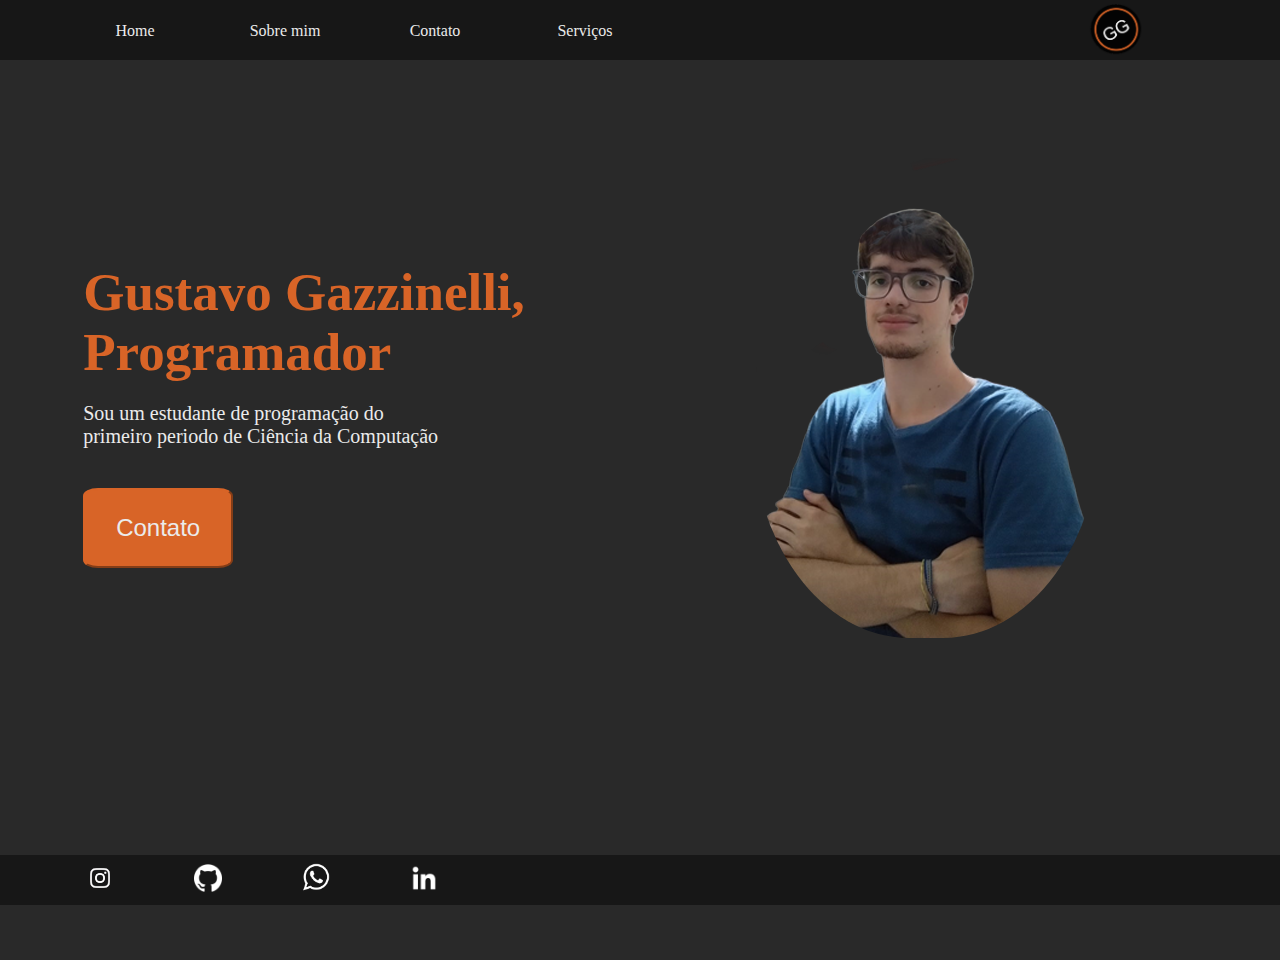
<file: index.html>
<html>

<head>
    <meta charset="UTF-8">
    <link rel="stylesheet" href="index.css">
    <title>Gustavo Gazzinelli</title>
    <link rel="stylesheet" href="sobre.html">
    <link rel="stylesheet" href="contato.html">
    <link rel="stylesheet" href="servicos.html">
</head>

<body>
    <nav>
        <section id="menu">
            <ul>
                <a href="index.html">
                    <li>Home</li>
                </a>
                <a href="sobre.html">
                    <li>Sobre mim</li>
                </a>
                <a href="contato.html">
                    <li>Contato</li>
                </a>
                <a href="servicos.html">
                    <li>Serviços</li>
                </a>
            </ul>
        </section>
        <section id="logo">
            <img src="./imagens/Logo.png" alt="Logo">
        </section>
    </nav>
    <main>
        <section id="tudo">
            <section id="texto1">
                <h1>Gustavo Gazzinelli, Programador</h1>
                <p>
                    Sou um estudante de programação do primeiro periodo de Ciência da Computação
                </p>
                <a href="contato.html"><button>Contato</button></a>
            </section>
            <section id="perfil">
                <img src="./imagens/Foto2.png" alt="">
            </section>
        </section>
    </main>
    <footer>
        <section>
            <section id="icones">
                <a href="https://www.instagram.com/gustavogazzinelli/"><img src="./imagens/icone-do-instagram.png"
                        alt="instagram"></a>
                <a href="https://github.com/GustavoGazzinelli"><img src="./imagens/icone-do-github.png" alt="git"></a>
                <a href="https://contate.me/gustavogazzinelli"><img src="./imagens/icone-do-wpp.png" alt="whtsapp"></a>
                <a href="https://www.linkedin.com/in/gustavo-gazzinelli-489b43273/"><img
                        src="./imagens/icone-do-linkedin.png" alt="linkedin"></a>
            </section>
        </section>
    </footer>
</body>

</html>
</file>
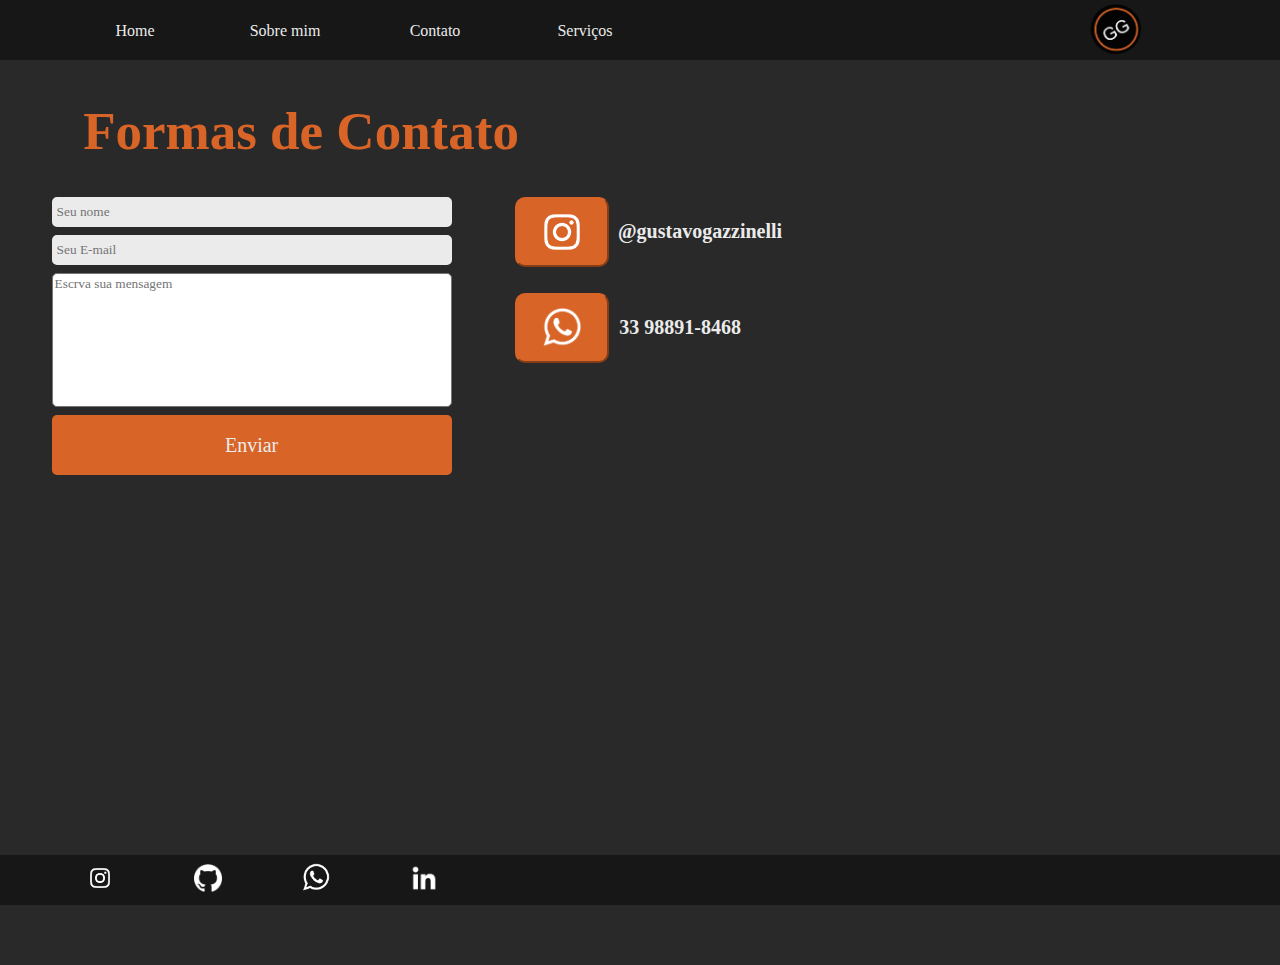
<file: contato.html>
<html>

<head>
    <meta charset="UTF-8">
    <link rel="stylesheet" href="contato.css">
    <title>Meios de Contato</title>
    <link rel="stylesheet" href="sobre.html">
    <link rel="stylesheet" href="index.html">
    <link rel="stylesheet" href="servicos.html">
</head>

<body>
    <nav>
        <section id="menu">
            <ul>
                <a href="index.html">
                    <li>Home</li>
                </a>
                <a href="sobre.html">
                    <li>Sobre mim</li>
                </a>
                <a href="contato.html">
                    <li>Contato</li>
                </a>
                <a href="servicos.html">
                    <li>Serviços</li>
                </a>
            </ul>
        </section>
        <section id="logo">
            <img src="./imagens/Logo.png" alt="Logo">
        </section>
    </nav>
    <main>
        <section id="tudo">
            <section id="texto">
                <section id="titulo">
                    <h1>Formas de Contato</h1>
                    <hr>
                </section>
            </section>
            <section id="objetos">
                <section id="botoes">
                    <section id="botao1">
                        <a href="https://www.instagram.com/gustavogazzinelli/"><button><img
                                    src="./imagens/icone-do-instagram.png" alt="gmail"></button></a>
                        <h2>@gustavogazzinelli</h2>
                    </section>
                    <section id="botao2">
                        <a href="https://contate.me/gustavogazzinelli"><button><img src="./imagens/icone-do-wpp.png"
                                    alt="whtsapp"></button></a>
                        <h2>33 98891-8468</h2>
                    </section>
                </section>
                <section id="mensagem">
                    <form action="https://formsubmit.co/gustavogtm12@gmail.com" method="POST">
                        <label for="nome"></label>
                        <input type="text" name="nome" id="nome" placeholder="Seu nome">
                        <label for="email"></label>
                        <input type="email" name="email" id="email" placeholder="Seu E-mail">
                        <label for="mensagem"></label>
                        <textarea name="mensagem" id="mensagem" cols="15" rows="8"
                            placeholder="Escrva sua mensagem"></textarea>
                        <button type="submit">Enviar</button>
                    </form>
                </section>
            </section>
        </section>
    </main>
    <footer>
        <section>
            <section id="icones">
                <a href="https://www.instagram.com/gustavogazzinelli/"><img src="./imagens/icone-do-instagram.png"
                        alt="instagram"></a>
                <a href="https://github.com/GustavoGazzinelli"><img src="./imagens/icone-do-github.png" alt="git"></a>
                <a href="https://contate.me/gustavogazzinelli"><img src="./imagens/icone-do-wpp.png" alt="whtsapp"></a>
                <a href="https://www.linkedin.com/in/gustavo-gazzinelli-489b43273/"><img
                        src="./imagens/icone-do-linkedin.png" alt="linkedin"></a>
            </section>
        </section>
    </footer>
</body>

</html>
</file>
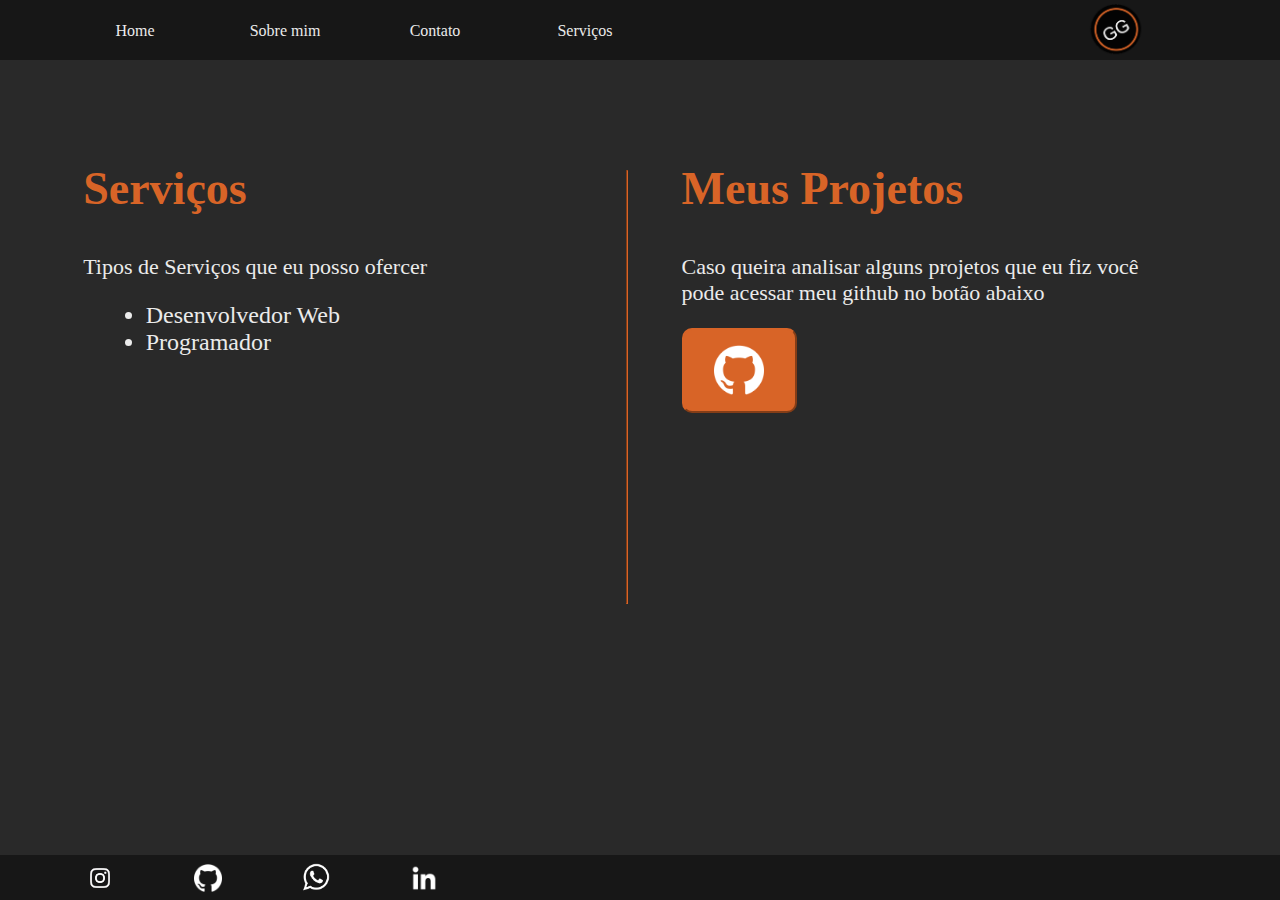
<file: servicos.html>
<html>

<head>
    <meta charset="UTF-8">
    <link rel="stylesheet" href="servicos.css">
    <title>Serviços</title>
    <link rel="stylesheet" href="sobre.html">
    <link rel="stylesheet" href="contato.html">
    <link rel="stylesheet" href="servicos.html">
</head>

<body>
    <nav>
        <section id="menu">
            <ul>
                <a href="index.html"><li>Home</li></a>
                <a href="sobre.html"><li>Sobre mim</li></a>
                <a href="contato.html"><li>Contato</li></a>
                <a href="servicos.html"><li>Serviços</li></a>
            </ul>
        </section>
        <section id="logo">
            <img src="./imagens/Logo.png" alt="Logo">
        </section>
    </nav>
    <main>
        <div>
            <section class="referencia">
                <section>
                    <h2>Serviços</h2>
                    <p>
                        Tipos de Serviços que eu posso ofercer
                    </p>
                    <ul>
                        <li>Desenvolvedor Web</li>
                        <li>Programador</li>
                    </ul>
                </section>
            </section>
            <hr>
            <section class="referencia">
                <section>
                    <h2>Meus Projetos</h2>
                    <p>
                        Caso queira analisar alguns projetos que eu fiz você pode acessar meu github no botão abaixo
                    </p>
                    <a href="https://github.com/GustavoGazzinelli"><button><img src="./imagens/icone-do-github.png
                        " alt="github"></button></a>
                </section>
            </section>
        </div>
    </main>
    <footer>
        <section>
            <section id="icones">
                <a href="https://www.instagram.com/gustavogazzinelli/"><img src="./imagens/icone-do-instagram.png"
                        alt="instagram"></a>
                <a href="https://github.com/GustavoGazzinelli"><img src="./imagens/icone-do-github.png" alt="git"></a>
                <a href="https://contate.me/gustavogazzinelli"><img src="./imagens/icone-do-wpp.png" alt="whtsapp"></a>
                <a href="https://www.linkedin.com/in/gustavo-gazzinelli-489b43273/"><img src="./imagens/icone-do-linkedin.png" alt="linkedin"></a>
            </section>
        </section>
    </footer>
</body>

</html>
</file>
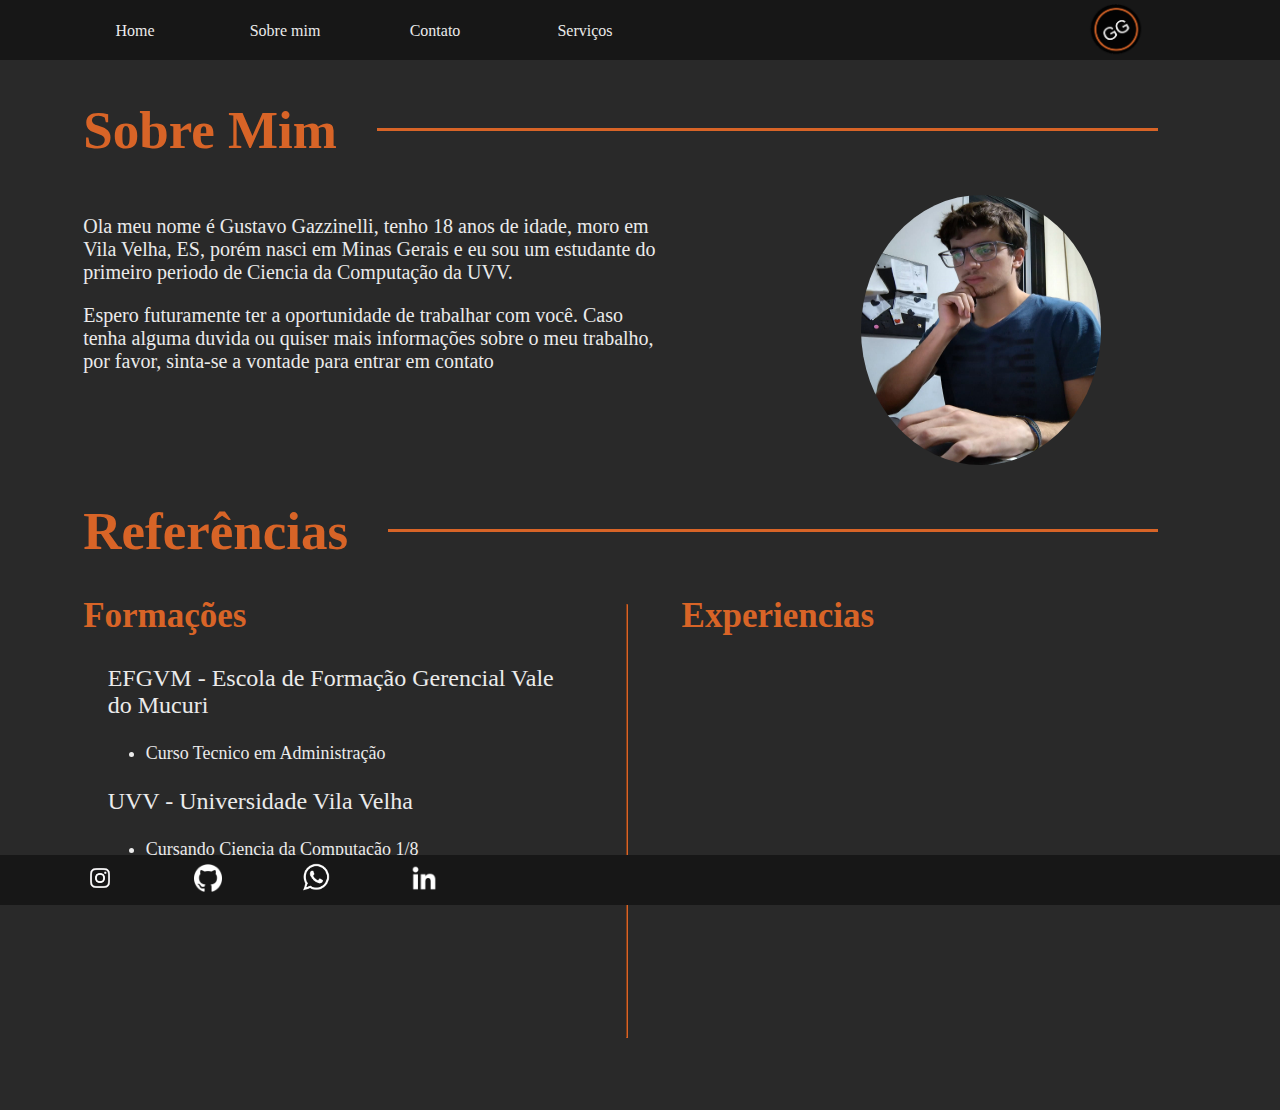
<file: sobre.html>
<html>

<head>
    <meta charset="UTF-8">
    <link rel="stylesheet" href="sobre.css">
    <title>Sobre Mim</title>
    <link rel="stylesheet" href="contato.html">
    <link rel="stylesheet" href="servicos.html">
    <link rel="stylesheet" href="index.html">
</head>

<body>
    <nav>
        <section id="menu">
            <ul>
                <a href="index.html">
                    <li>Home</li>
                </a>
                <a href="sobre.html">
                    <li>Sobre mim</li>
                </a>
                <a href="contato.html">
                    <li>Contato</li>
                </a>
                <a href="servicos.html">
                    <li>Serviços</li>
                </a>
            </ul>
        </section>
        <section id="logo">
            <img src="./imagens/Logo.png" alt="Logo">
        </section>
    </nav>
    <main>
        <section class="texto1">
            <section class="titulo1">
                <h1>Sobre Mim</h1>
                <hr>
            </section>
        </section>
        <section id="paragrafo1">
            <section id="sobre">
                <p>
                    Ola meu nome é Gustavo Gazzinelli, tenho 18 anos de idade, moro em Vila Velha, ES, porém nasci em
                    Minas Gerais e eu sou um estudante do primeiro periodo de Ciencia da Computação da UVV.
                </p>
                <p>
                    Espero futuramente ter a oportunidade de trabalhar com você. Caso tenha alguma duvida ou quiser mais
                    informações sobre o meu trabalho, por favor, sinta-se a vontade para entrar em contato
                </p>
            </section>
            <img src="./imagens/Foto3.jpg" alt="perfil">
        </section>
        <section class="texto1">
            <section class="titulo1">
                <h1>Referências</h1>
                <hr>
            </section>
        </section>
        <div>
            <section class="referencia">
                <section>
                    <h2>Formações</h2>
                    <p>
                        EFGVM - Escola de Formação Gerencial Vale do Mucuri
                    </p>
                    <p>
                    <ul>
                        <li>Curso Tecnico em Administração</li>
                    </ul>
                    </p>
                    <p>
                        UVV - Universidade Vila Velha
                    </p>
                    <p>
                    <ul>
                        <li>Cursando Ciencia da Computação 1/8</li>
                    </ul>
                    </p>
                </section>
            </section>
            <hr>
            <section class="referencia">
                <section>
                    <h2>Experiencias</h2>
                </section>
            </section>
        </div>
    </main>
    <footer>
        <section>
            <section id="icones">
                <a href="https://www.instagram.com/gustavogazzinelli/"><img src="./imagens/icone-do-instagram.png"
                        alt="instagram"></a>
                <a href="https://github.com/GustavoGazzinelli"><img src="./imagens/icone-do-github.png" alt="git"></a>
                <a href="https://contate.me/gustavogazzinelli"><img src="./imagens/icone-do-wpp.png" alt="whtsapp"></a>
                <a href="https://www.linkedin.com/in/gustavo-gazzinelli-489b43273/"><img
                        src="./imagens/icone-do-linkedin.png" alt="linkedin"></a>
            </section>
        </section>
    </footer>
</body>

</html>
</file>
<file: index.css>
body {
    margin: 0;
    padding: 0;
    background-color: #292929;
    overflow: hidden;
}

nav {
    width: 100%;
    background-color: #171717;
    height: 60px;
    display: flex;
    justify-content: space-between;
    align-items: center;
}  

section#menu {
    width: 50%;
}

section#menu ul {
    display: flex;
    justify-content: space-evenly;
    width: 100%;
}

section#menu ul li {
    font-family: 'Open sans';
    list-style: none;
    text-align: center;
    width: 110px;
    line-height: 45px;
    border-radius: 10px;
}

section#menu ul a {
    text-decoration: none;
    color: #EBEBEB;
}

section#logo {
    margin-right: 10%;
}

section#logo img {
    width: 75px;
}

nav section#menu ul li:hover {
    background-color: #D86427;
    cursor: pointer;
    width: 110px;
    height: 45px;
}

main {
    width: 100%;
    height: 100%
}

main section#tudo {
    display: flex;
    justify-content: space-between;
    align-items: center;
    width: 100%;
    height: 75%;
}

main section#texto1 {
    width: 55%;
    margin-left: 6.5%;
}

main section#texto1 h1 {
    font-size: 53px;
    color: #D86427;
    margin-bottom: 20px;
}

main section#texto1 p {
    font-size: 20px;
    width: 55%;
    color: #EBEBEB;
    padding-bottom: 20px;
    margin-top: 0;
} 

main section#texto1 button {
    width: 150px;
    height: 80px;
    background-color: #D86427;
    border-color: #D86427;
    border-radius: 10%;
    font-size: 24px;
    color: #EBEBEB;
}

main section#texto1 a {
    width: 150px;
    height: 80px;
}

main section#texto1 button:hover {
    cursor: pointer;
}

main section#perfil {
    margin-right: 14%;
    margin-top: 0%;
}

main section#perfil img {
    width: 350px;
    height: 480px;
    border-radius: 45%;
}

footer {
    width: 100%;
    height: 45px;
    bottom: 0;
    position: fixed;
}

footer section {
    width: 100%;
    height: 50px;
    background-color: #171717;
}

footer section#icones {
    width: 40%;
    display: flex;
    justify-content: space-evenly;
    align-items: center; 
    height: 45px;
    margin-left: 0.5%;
}

footer section#icones img:nth-child(3) {
    width: 24px;
}

footer section#icones img:nth-child(2) {
    width: 24px;
}

footer section#icones img:nth-last-child(1) {
    width: 28px;
}

footer section#icones img:hover {
    background-color: #D86427;
    border-radius: 50%;
    cursor: pointer;
}
</file>
<file: contato.css>
body {
    margin: 0;
    padding: 0;
    background-color: #292929;
}

nav {
    width: 100%;
    background-color: #171717;
    height: 60px;
    display: flex;
    justify-content: space-between;
    align-items: center;
    
}  

section#menu {
    width: 50%;
}

section#menu ul {
    display: flex;
    justify-content: space-evenly;
    width: 100%;
}

section#menu ul li {
    font-family: 'Open sans';
    list-style: none;
    text-align: center;
    width: 110px;
    line-height: 45px;
    border-radius: 10px;
}

section#menu ul a {
    text-decoration: none;
    color: #EBEBEB;
}

section#logo {
    margin-right: 10%;
}

section#logo img {
    width: 75px;
}

nav section#menu ul li:hover {
    background-color: #D86427;
    cursor: pointer;
    width: 110px;
    height: 45px;
}

main {
    width: 100%;
    height: 100%;
}

section#tudo {
    width: 100%;
    height: 75%;
}

section#texto {
    width: 84%;
    margin-left: 6.5%;
}

section#titulo {
    display: flex;
    align-items: center;
    margin-top: 0.5%;
    margin-bottom: 0;
}

section#titulo h1 {
    font-size: 53px;
    color: #D86427;
    margin-right: 40px;
    margin-bottom: 3%;
    position: relative;
}

section#titulo hr {
    flex-grow: 1;
    height: 3px;
    border: none;
    background-color: #D86427;
    margin-top: 5%;
    position: absolute;

}

section#objetos {
    margin-left: 1%;
    display: flex;
    flex-direction: row-reverse;
    align-items: flex-start;
    margin-bottom: 0%;
}

section#botoes {
    display: flex;
    flex-direction: column;
    margin-right: 40%;
}

section#botao1 {
    display: flex; 
    align-items: center;
    margin-bottom: 12%;
    margin-top: 5%;
}

section#botao1 button {
    background-color: #D86427;
    width: 94px;
    height: 70px;
    border-color: #D86427;
    border-radius: 10px;
}

section#botao1 a {
    margin-right: 3.5%;
    width: 94px;
    height: 70px;
}


section#botao1 h2 {
    color: #EBEBEB;
    font-size: 20px;
    font-family: 'Open Sans';
}

section#botao1 {
    display: flex; 
    align-items: center;
    margin-bottom: 10%;
    margin-top: 1.5%;
}

section#botao1 img {
    width: 50px;
}

section#botao2 {
    display: flex; 
    align-items: center;
}

section#botao2 button {
    background-color: #D86427;
    width: 94px;
    height: 70px;
    border-color: #D86427;
    border-radius: 10px;
}

section#botao2 a {
    margin-right: 4%;
    width: 94px;
    height: 70px;
}

section#botao2 h2 {
    color: #EBEBEB;
    font-size: 20px;
    font-family: 'Open Sans';
}

section#botao2 img {
    width: 40px;
}

button:hover {
    cursor: pointer;
}

section#mensagem form {
    display: flex;
    flex-direction: column;
}

section#mensagem {
    float: right;
    margin-right: 5%;
}

section#mensagem form input {
    border-radius: 5px;
    border: solid #EBEBEB;
    background-color: #EBEBEB;
    width: 400px;
    height: 30px;
    margin: 1%;
    margin-left: 0%;
    font-family: 'Open Sans';
}

section#mensagem form textarea {
    border-radius: 5px; 
    width: 400px;
    margin: 1%;
    margin-left: 0%;
    font-family: 'Open Sans';
    resize: none;
}

section#mensagem form button {
    border-radius: 5px;
    width: 400px;
    height: 60px;
    background-color: #D86427;
    border: #D86427;
    color: #EBEBEB;
    text-align: center;
    margin-top: 1%;
    font-size: 20px;
    font-family: 'Open Sans';
}

footer {
    width: 100%;
    height: 45px;
    bottom: 0;
    position: fixed;
}

footer section {
    width: 100%;
    height: 50px;
    background-color: #171717;
}

footer section#icones {
    width: 40%;
    display: flex;
    justify-content: space-evenly;
    align-items: center; 
    height: 45px;
    margin-left: 0.5%;
}

footer section#icones img:nth-child(3) {
    width: 24px;
}

footer section#icones img:nth-child(2) {
    width: 24px;
}

footer section#icones img:nth-last-child(1) {
    width: 28px;
}

footer section#icones img:hover {
    background-color: #D86427;
    border-radius: 50%;
    cursor: pointer;
}
</file>
<file: servicos.css>
body {
    margin: 0;
    padding: 0;
    background-color: #292929;
}

nav {
    width: 100%;
    background-color: #171717;
    height: 60px;
    display: flex;
    justify-content: space-between;
    align-items: center;  
} 

section#menu {
    width: 50%;
}

section#menu ul {
    display: flex;
    justify-content: space-evenly;
    width: 100%;
}

section#menu ul li {
    font-family: 'Open sans';
    list-style: none;
    text-align: center;
    width: 110px;
    line-height: 45px;
    border-radius: 10px;
}

section#menu ul a {
    text-decoration: none;
    color: #EBEBEB;
}

section#logo {
    margin-right: 10%;
}

section#logo img {
    width: 75px;
}

nav section#menu ul li:hover {
    background-color: #D86427;
    cursor: pointer;
    width: 110px;
    height: 45px;
}

main {
    width: 100%;
    margin-top: 8%;
}

div {
    width: 85%;
    display: flex;
    justify-content: space-around;
    margin-left: 6.5%;
    height: 50%;
    margin-bottom: 5%;
}

section.referencia {
    width: 45%;
    height: 90%;
}

section.referencia section {
    width: 100%;
    height: 100%;
    overflow-y: auto;
    margin-right: 10px;
}

section.referencia:nth-last-child(1) {
    display: flex;
    flex-direction: row-reverse;
}

div hr {
    border-color: #D86427;
    left: 50%;
}

section.referencia h2 {
    color: #D86427;
    font-size: 46px;
    margin-top: 0px;
}

section.referencia p {
    color: #EBEBEB;
    font-size: 22px;
    margin-left: 0%;
}

section.referencia ul li {
    color: #EBEBEB;
    margin-left: 5%; 
    font-size: 24px;
}

section.referencia button {
    width: 115px;
    height: 85px;
    background-color: #D86427;
    border-color: #D86427;
    border-radius: 10px;
}

section.referencia button:hover {
    cursor: pointer;
}

section.referencia button img {
    width: 50px;
}

footer {
    width: 100%;
    height: 45px;
    margin-top: 2.5%;
    position: fixed;
    bottom: 0;
}

footer section {
    width: 100%;
    height: 50px;
    background-color: #171717;
}

footer section#icones {
    width: 40%;
    display: flex;
    justify-content: space-evenly;
    align-items: center; 
    height: 45px;
    margin-left: 0.5%;
}

footer section#icones img:nth-child(3) {
    width: 24px;
}

footer section#icones img:nth-child(2) {
    width: 24px;
}

footer section#icones img:nth-last-child(1) {
    width: 28px;
}

footer section#icones img:hover {
    background-color: #D86427;
    border-radius: 50%;
    cursor: pointer;
}
</file>
<file: sobre.css>
body {
    margin: 0;
    padding: 0;
    background-color: #292929;
}

nav {
    width: 100%;
    background-color: #171717;
    height: 60px;
    display: flex;
    justify-content: space-between;
    align-items: center;
    position: fixed;
    top: 0;
}  

section#menu {
    width: 50%;
}

section#menu ul {
    display: flex;
    justify-content: space-evenly;
    width: 100%;
}

section#menu ul li {
    font-family: 'Open sans';
    list-style: none;
    text-align: center;
    width: 110px;
    line-height: 45px;
    border-radius: 10px;
}

section#menu ul a {
    text-decoration: none;
    color: #EBEBEB;
}

section#logo {
    margin-right: 10%;
}

section#logo img {
    width: 75px;
}

nav section#menu ul li:hover {
    background-color: #D86427;
    cursor: pointer;
    width: 110px;
    height: 45px;
}

main {
    width: 100%;
    margin-top: 5%;
}

section.texto1 {
    width: 84%;
    margin-left: 6.5%;
}

section.titulo1 {
    display: flex;
    align-items: center;
    margin-top: 0;
}

section.titulo1 h1 {
    font-size: 53px;
    color: #D86427;
    margin-right: 40px;
}

section.titulo1 hr {
    flex-grow: 1;
    height: 3px;
    border: none;
    background-color: #D86427;
}

section#paragrafo1 {
    display: flex;
    width: 100%;
    justify-content: space-between;
}

section#sobre {
    width: 45%;
    margin-left: 6.5%;
}

section#paragrafo1 p {
    color: #EBEBEB;
    font-size: 20px;
}

section#paragrafo1 img {
    width: 240px;
    height: 270px;
    margin-right: 14%;
    border-radius: 50%;
    object-fit: fill;
}

div {
    width: 85%;
    display: flex;
    justify-content: space-around;
    margin-left: 6.5%;
    height: 50%;
    margin-bottom: 5%;
}

section.referencia {
    width: 45%;
    height: 90%;
    
}

section.referencia section {
    width: 100%;
    height: 100%;
    overflow-y: auto;
    margin-right: 10px;
}

section.referencia:nth-last-child(1) {
    display: flex;
    flex-direction: row-reverse;
}

div hr {
    border-color: #D86427;
    left: 50%;
}

section.referencia h2 {
    color: #D86427;
    font-size: 35px;
    margin-top: 0px;
}

section.referencia p {
    color: #EBEBEB;
    font-size: 24px;
    margin-left: 5%;
}

section.referencia ul li {
    color: #EBEBEB;
    margin-left: 5%; 
    font-size: 18px;
}

footer {
    width: 100%;
    height: 45px;
    margin-top: 2.5%;
    position: fixed;
    bottom: 0;
}

footer section {
    width: 100%;
    height: 50px;
    background-color: #171717;
}

footer section#icones {
    width: 40%;
    display: flex;
    justify-content: space-evenly;
    align-items: center; 
    height: 45px;
    margin-left: 0.5%;
}

footer section#icones img:nth-child(3) {
    width: 24px;
}

footer section#icones img:nth-child(2) {
    width: 24px;
}

footer section#icones img:nth-last-child(1) {
    width: 28px;
}

footer section#icones img:hover {
    background-color: #D86427;
    border-radius: 50%;
    cursor: pointer;
}
</file>
